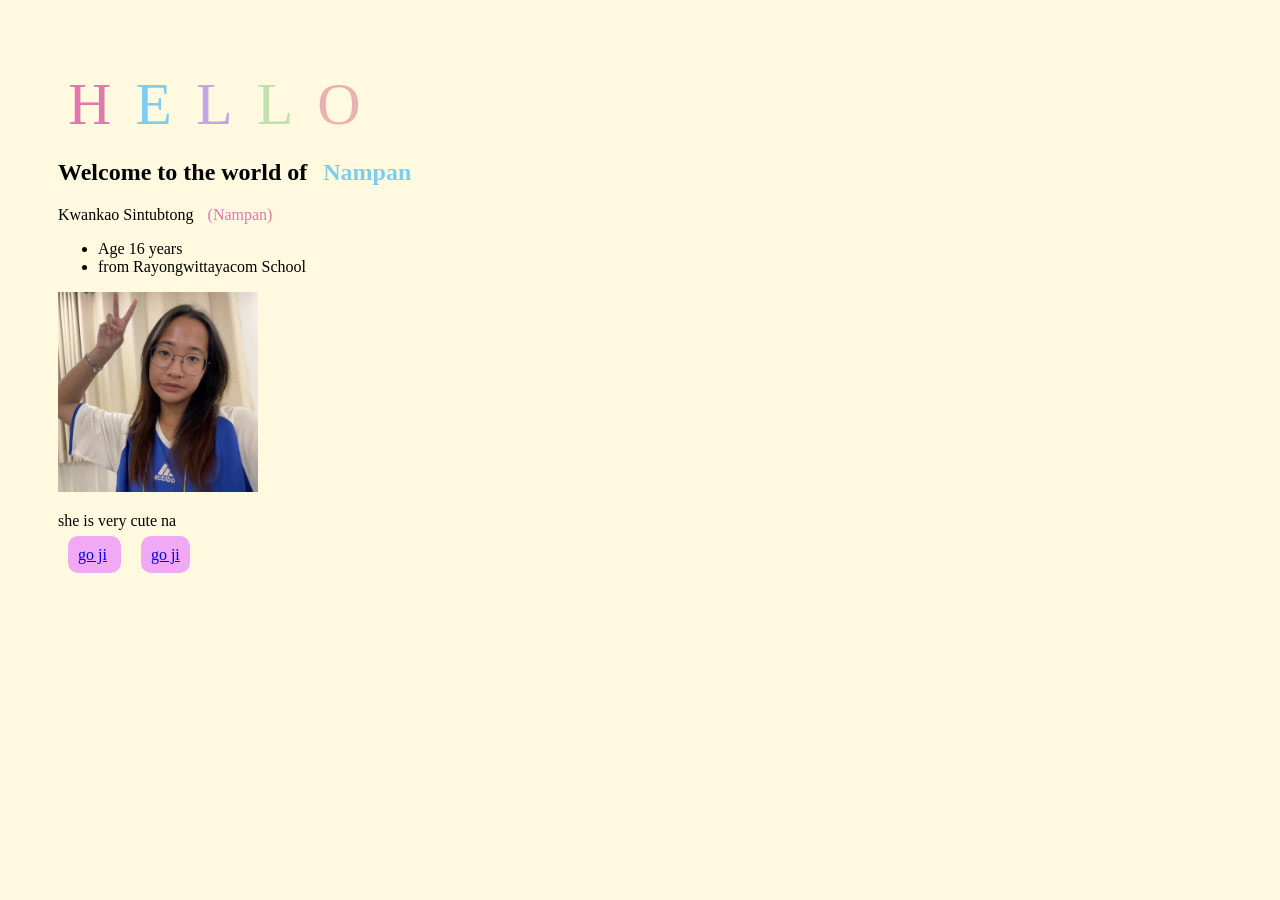
<file: index.html>
<!DOCTYPE html>
<html lang="en">

<head>
    <meta charset="UTF-8">
    <meta name="viewport" content="width=device-width, initial-scale=1.0">
    <title>kwankao1452</title>
    <link rel="stylesheet" href="style.css">
</head>

<body>
    <div class="con">
        <div class="foo">
            <div>

            </div>
            <div>
                <div>
                    <span class="hello">H</span>
                    <span class="hello1">E</span>
                    <span class="hello2">L</span>
                    <span class="hello3">L</span>
                    <span class="hello4">O</span>

                </div>
                <h2>Welcome to the world of <span class="blue">Nampan</span> </h2>
                <p>Kwankao Sintubtong <span class="mnj">(Nampan)</span></p>
            </div>

            <div>
                <ul>
                    <li>Age 16 years</li>
                    <li>from Rayongwittayacom School</li>
                </ul>
            </div>

            <div>
                <img src="IMG_9434.png" alt="" width="200">
                <div>
                    <p>she is very cute na</p>
                </div>

            </div>
            <span id="botton">
                <a href="./page2.html" target="_blank">go ji</a>
            </span>
            <span id="botton1">
                <a href="./page3.html" target="_blank">go ji</a>
            </span>


        </div>
    </div>
    <script src="./script.js"></script>
</body>

</html>
</file>
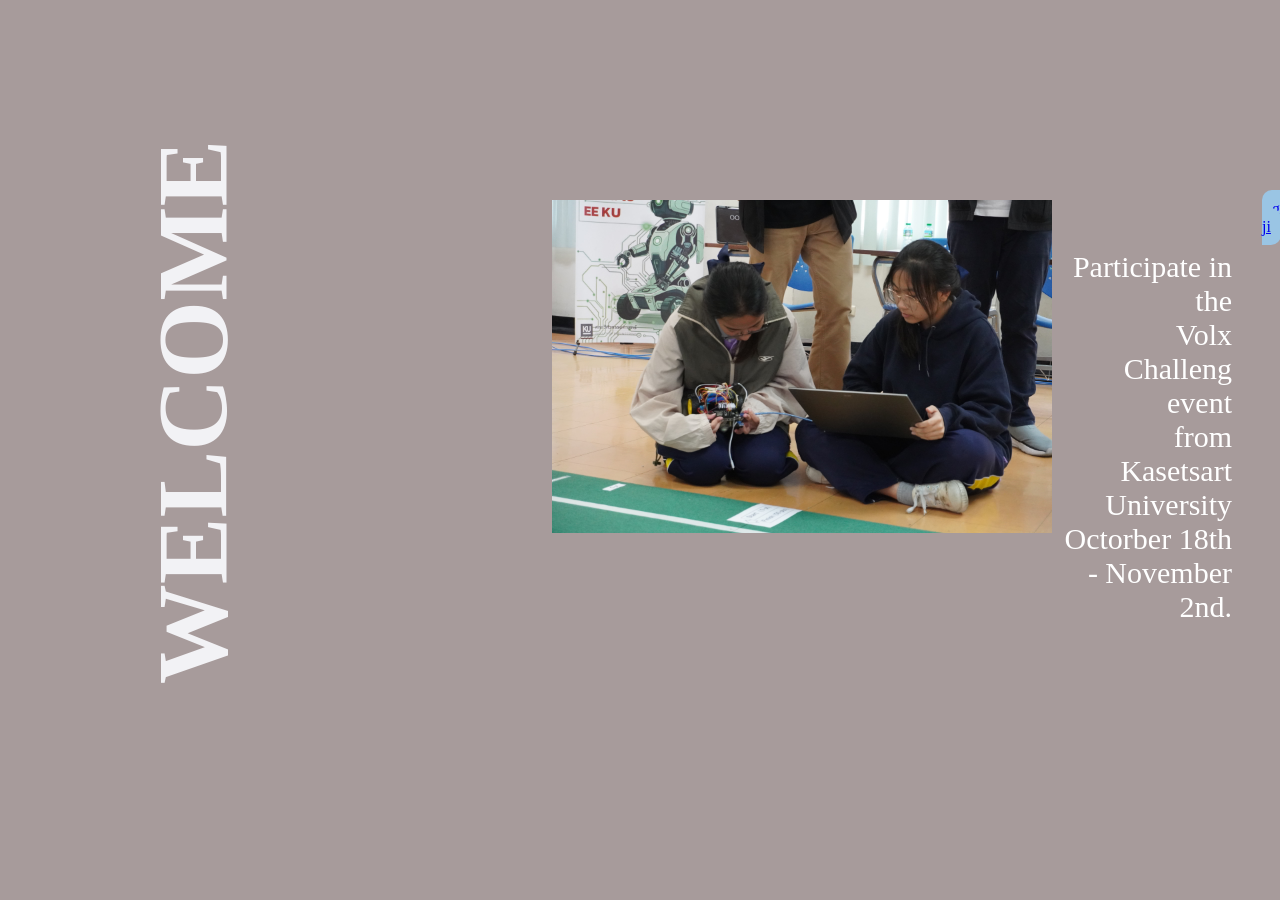
<file: page2.html>
<!DOCTYPE html>
<html lang="en">

<head>
    <meta charset="UTF-8">
    <meta name="viewport" content="width=device-width, initial-scale=1.0">
    <title>Document</title>
    <link rel="stylesheet" href="./style2.css">
</head>

<body>
    <div>
        <div class="mar">
            <div class="con">
                <h1 class="rotate" style="color: #f2f2f5; font-size: 100px;">
                    WELCOME
                </h1>
                <div>
                    <img src="./DSC01168.jpeg" alt="" width="500px">
                </div>
                <div>
                    <p class="margin2" style="color: white; font-size: 30px ;text-align: right;">Participate in the
                        <br>Volx Challeng event
                        <br>from Kasetsart University <br>Octorber 18th - November 2nd.
                    </p>
                </div>
                <div>
                    <span id="botton">
                        <a href="./index.html" target="_blank">go ji</a>
                    </span>
                </div>
            </div>
        </div>
    </div>

    <script src="./script2.js"></script>
</body>

</html>
</file>
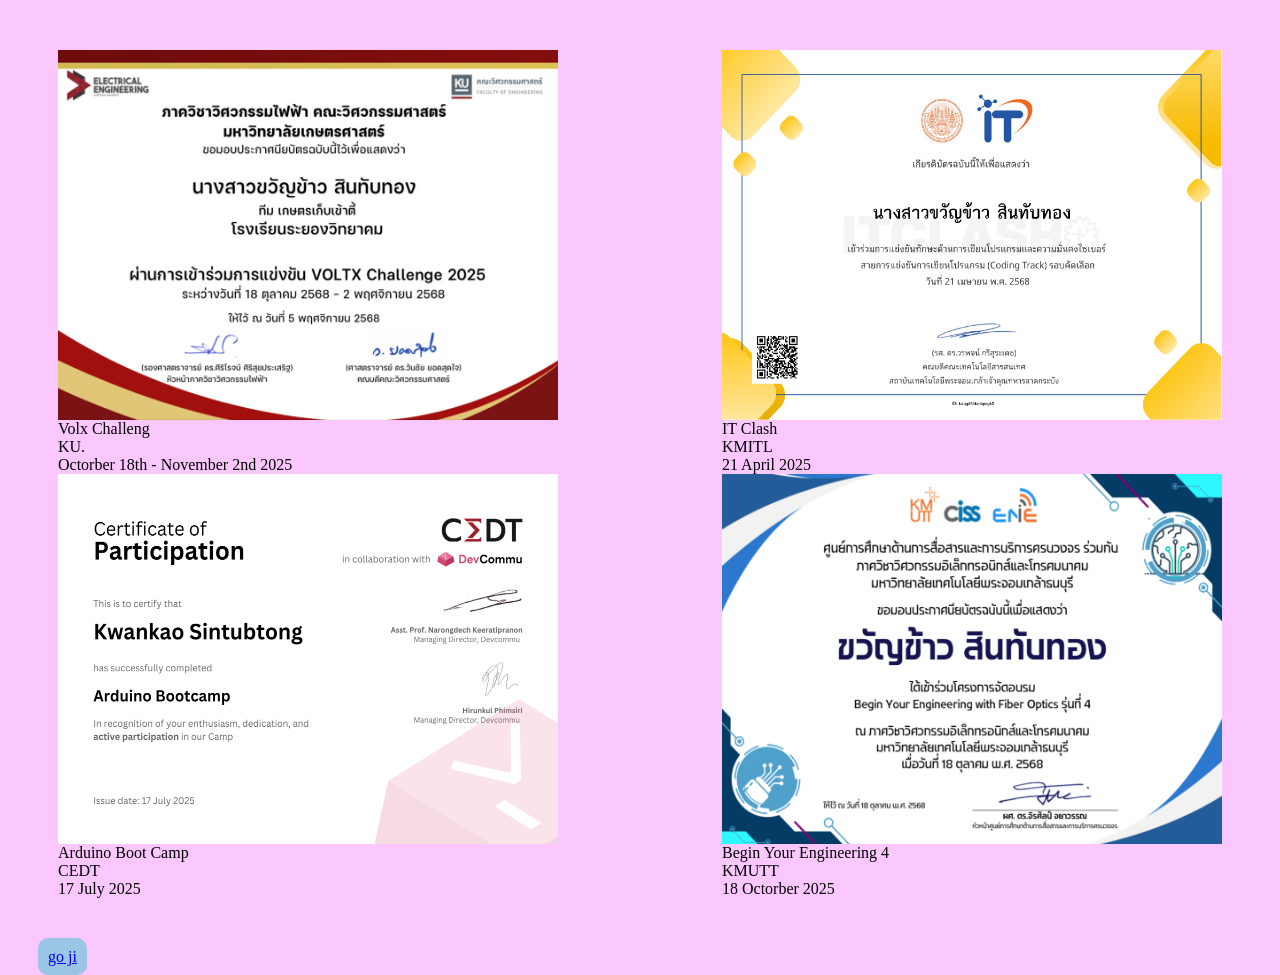
<file: page3.html>
<!DOCTYPE html>
<html lang="en">

<head>
    <meta charset="UTF-8">
    <meta name="viewport" content="width=device-width, initial-scale=1.0">
    <title>Document</title>
    <link rel="stylesheet" href="style3.css">
</head>

<body>
    <div class="ma">
        <div id="container">
            <!-- <div class="nampan">

        </div> -->
        </div>
    </div>

    <span id="botton">
        <a href="./index.html" target="_blank">go ji</a>
    </span>

    <script type="module" src="./photo.js"></script>
    <script src="./sc3.js"></script>
</body>

</html>
</file>
<file: style.css>
.mnj{
    color: #e078ac;
}
.blue{
    color: #7ecded;
}
.text{
    display: flex;
    justify-content: end;
}
body{
    background-color: #fffadf;
}
.foo{
    margin: 70px 50px 70px 50px;
}
.foo2{
    margin: 20px 50px 20px 50px;
}
.big_text{
    font-size: 60px;
}
#botton{
    background-color: rgb(241, 168, 245);
    padding: 10px;
    border-radius: 10px;
}
.hello{
    font-size: 60px;
    color: #e078ac;
}
.hello1{
    font-size: 60px;
    color: #7ecded;
}
.hello2{
    font-size: 60px;
    color: #c3a5e7;
}
.hello3{
    font-size: 60px;
    color: #c0e0ae;
}
.hello4{
    font-size: 60px;
    color: #e9b2b2;
}
span{
    margin: 10px;
}
#botton1{
    background-color: rgb(241, 168, 245);
    padding: 10px;
    border-radius: 10px;
}
</file>
<file: style2.css>
body{
    background-color: rgb(167, 155, 155);
}
.rotate{
    rotate: 270deg;
    left: 0;
}
.con{
    display: flex;
    justify-content: flex-start;
    align-self: flex-start;
    width:100vw ;
    margin-right: 100px;
    
}
.mar{
    padding-left: 0%;
     width:100vw ;
    margin: 200px 10px 70px 0px;
}
.margin2{
    margin: 50px 30px 0px 10px;
}
#botton{
    background-color: rgb(154, 197, 228, 1);
    padding: 10px;
    border-radius: 10px;
}
</file>
<file: style3.css>
body{ background-color:rgb(251, 199, 255);}

img{
    height: 370px;
    width: 500px;
}
#container{
    display: flex; 
    flex-direction: row;
    flex-wrap: wrap;
    justify-content: space-between;
}
.nampan{
   display: flex ;
   flex-direction: column;
   width: 500px;
  
}
.ma{
    margin: 50px;
}
#botton{
    background-color: rgb(154, 197, 228, 1);
    padding: 10px;
    border-radius: 10px;
}
span{
    margin: 30px;
}
</file>
